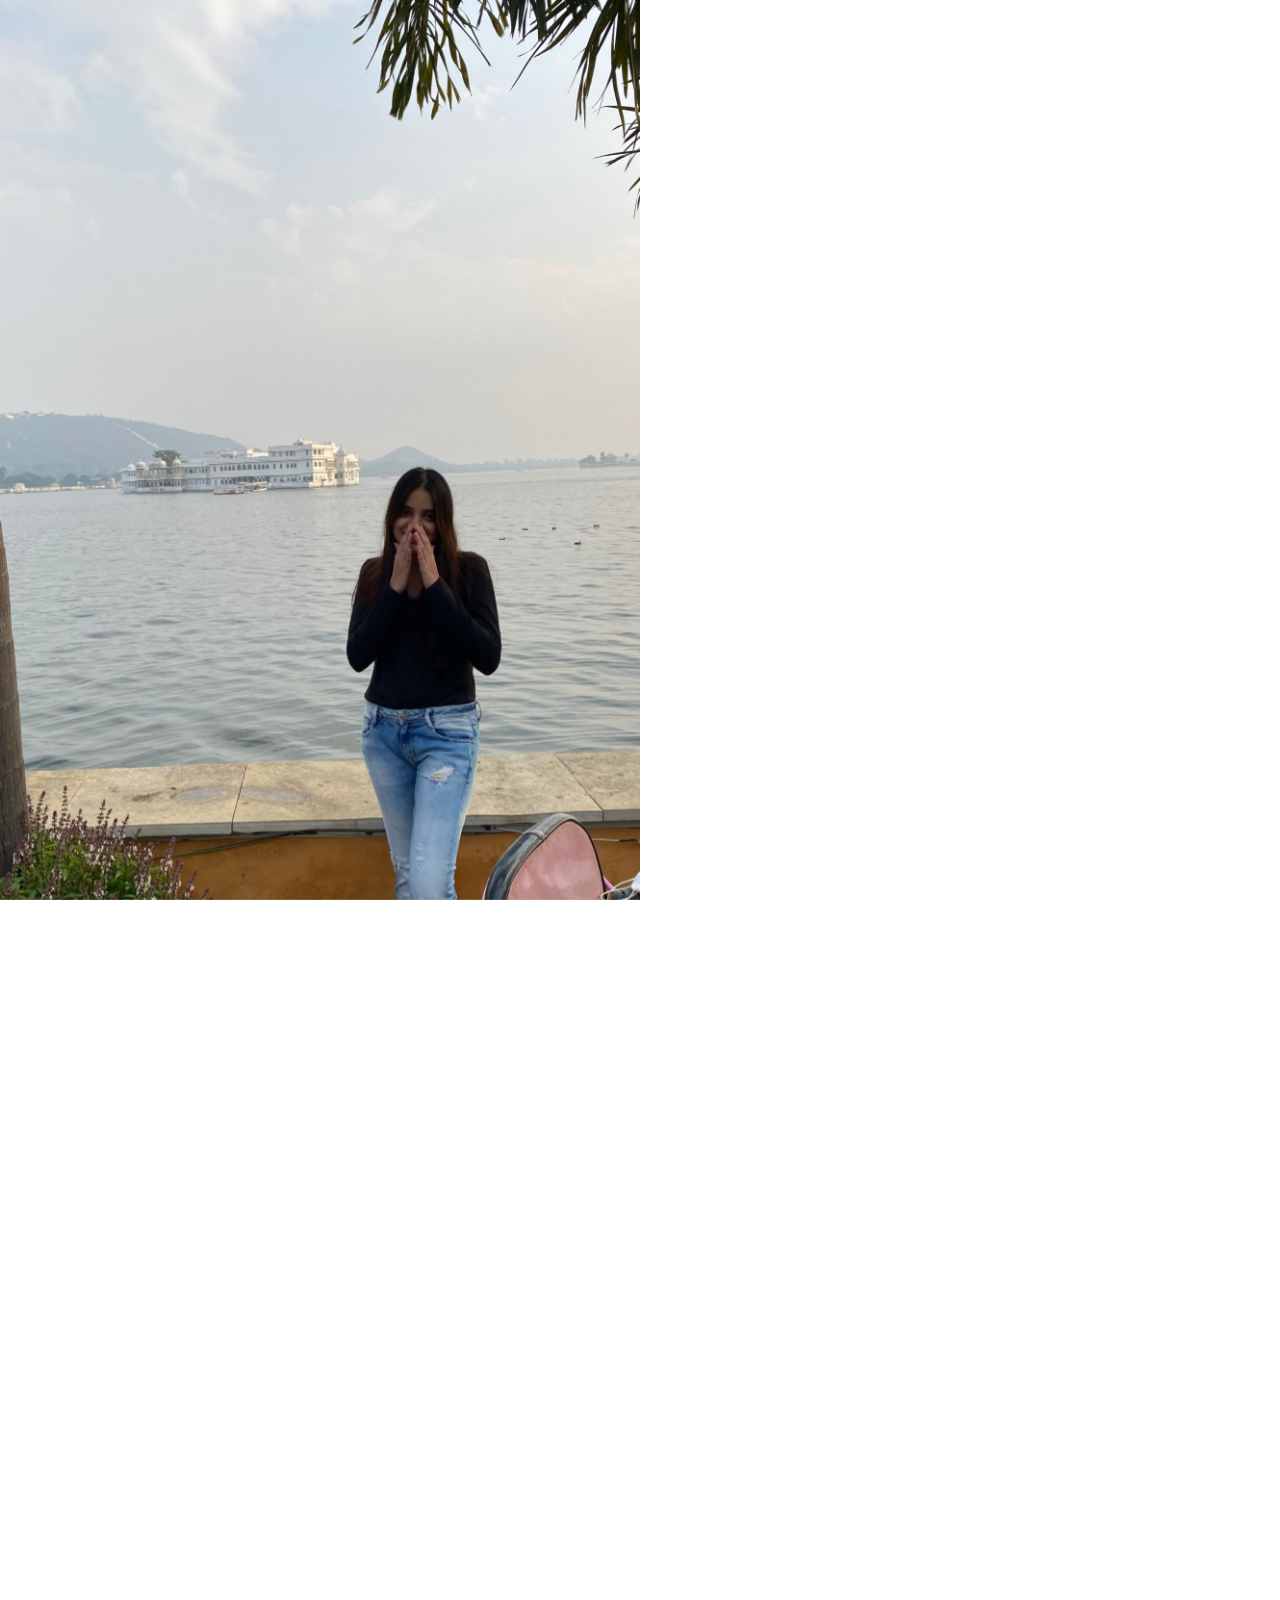
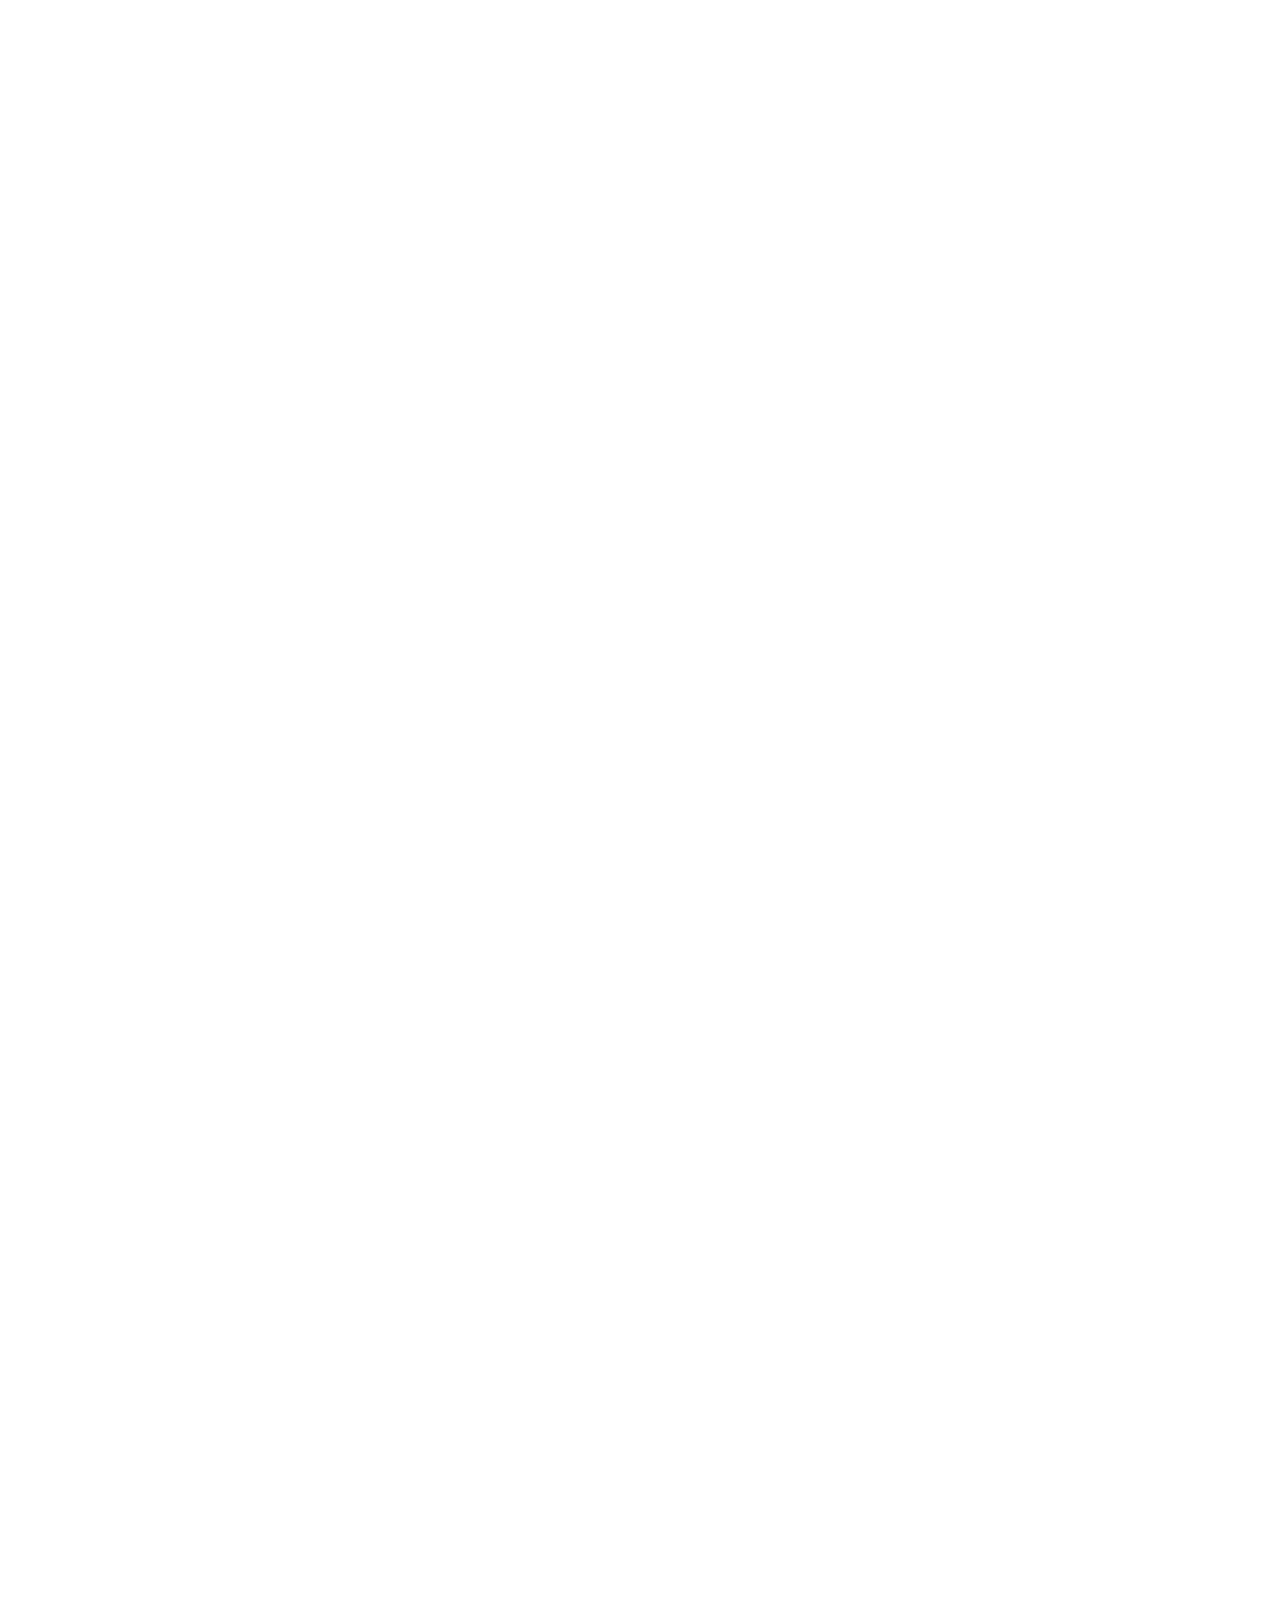
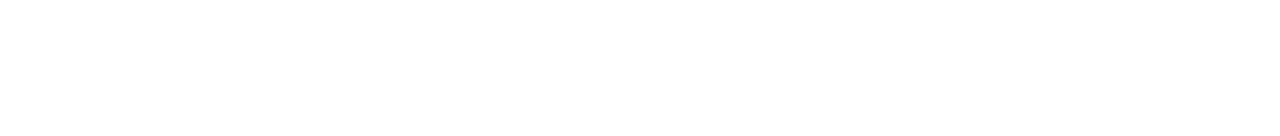
<file: n/index.html>
<!doctype html>

<html lang="en">


<head>


  <!-- META -->
  <meta charset="utf-8">
  <meta name="robots" content="noodp">
  <meta name="viewport" content="width=device-width, initial-scale=1, maximum-scale=1, user-scalable=no">

  <!-- PAGE TITLE -->
  <title>Pranjal Nahar</title>

  <!-- FAVICON -->
  <link rel="shortcut icon" href="./assets/img/favicon.png">

  <!-- FONTS -->
  <link href="https://fonts.googleapis.com/css?family=Abril+Fatface%7CArapey&amp;subset=latin-ext" rel="stylesheet">

  <!-- STYLESHEETS -->
  <link rel="stylesheet" type="text/css" href="./assets/css/plugins.css">
  <link rel="stylesheet" type="text/css" href="./assets/css/main.css">


</head>


<body>


  <!-- PRELOADER -->
  <div class="preloader">

    <div class="spinner"></div>

  </div>
  <!-- /PRELOADER -->


  <!-- IMAGE CONTAINER -->
  <div class="image-container">

    <div class="background-img"></div>

  </div>
  <!-- /IMAGE CONTAINER -->


  <!-- CONTENT AREA -->
  <div class="content-area">


    <!-- CONTENT AREA INNER -->
    <div class="content-area-inner">


      <!-- INTRO -->
      <section id="intro">


        <!-- CONTAINER MID -->
        <div class="container-mid">


          <!-- ANIMATION CONTAINER -->
          <div class="animation-container animation-fade-down" data-animation-delay="0">

            <h1>I’m Pranjal Nahar,</h1>

          </div>
          <!-- /ANIMATION CONTAINER -->


          <!-- ANIMATION CONTAINER -->
          <div class="animation-container animation-fade-left" data-animation-delay="300">

            <p class="subline">
              An undergrad student figuring out her calling whilst exploring fields like
              content writing, visual designing, art direction, and editorial roles.
              <br />
              <br />
              I'm extremely
              hard-working and passionate about anything I indulge in, academically and
              extra-curricular-wise.
              <br />
              <br />
              Meticulous, creative, spiritual, self-aware, and a night owl - a few adjectives to
              define me!
            </p>

          </div>
          <!-- /ANIMATION CONTAINER -->


          <!-- ANIMATION CONTAINER -->
          <div class="animation-container animation-fade-up" data-animation-delay="600">

            <a href="#about" class="smooth-scroll">Learn More<i class="fa fa-angle-down" aria-hidden="true"></i></a>

          </div>
          <!-- /ANIMATION CONTAINER -->


        </div>
        <!-- /CONTAINER MID -->


      </section>
      <!-- /INTRO -->


      <!-- ABOUT -->
      <section id="about">


        <h3 class="headline scroll-animated-from-right">Experience</h3>

        <div class="scroll-animated-from-right">
          <div class="experience-block">
            <div>
              <h5 class="position">
                Social Media Manager
              </h5>
              <h6 class="company">
                The Leather Laundry, Delhi
              </h6>
            </div>
            <h6 class="date">
              Aug 2021 - Mar 2022
            </h6>
          </div>
          <ul class="experience-list">
            <li>
              Increased organic follower count from <b>5,200
                to 10,300 in less than 2 months</b> by creating content like carousel posts, reels, informative
              posts, and story polls.
            </li>
            <li>Managed the online presence of the company on Instagram and Facebook
              alongside working on the analytics, algorithm and content growth.
            </li>
            <li>Collaborated with <b>15+ thought leaders and influencers</b> in the fashion and luxury
              domain to stir up content and promote what the brand stood for through their
              influential say.
            </li>
            <li>Wrote <b>SEO-friendly blogs</b> for the company's website pertaining to their services.</li>
            <li>Overall, learnt the art of social media intricately.</li>
          </ul>
        </div>

        <div class="scroll-animated-from-right">

        </div>


      </section>
      <!-- /ABOUT -->


      <!-- SERVICE -->
      <section id="service">


        <h3 class="headline scroll-animated-from-right">What I can do for you</h3>


        <!-- SERVICE LIST -->
        <ul class="services-list">
          <li class="scroll-animated-from-right"><i class="fa fa-eye"></i>Art
            Direction</li>
          <li class="scroll-animated-from-right"><i class="fa fa-book" aria-hidden="true"></i>Content Designing
          </li>
          <li class="scroll-animated-from-right"><i class="fa fa-pencil"></i>Content
            Writing</li>
          <li class="scroll-animated-from-right"><i class="fa fa-television" aria-hidden="true"></i>Research
          </li>
          <li class="scroll-animated-from-right"><i class="fa fa-magic" aria-hidden="true"></i>Styling</li>
          <li class="scroll-animated-from-right"><i class="fa fa-paint-brush" aria-hidden="true"></i>Illustration
          </li>
        </ul>
        <!-- /SERVICE LIST -->


      </section>
      <!-- /SERVICE -->


      <!-- WORK -->
      <section id="work">


        <h3 class="headline scroll-animated-from-right">My Work</h3>


        <!-- SHOWCASE -->
        <div class="showcase">


          <!-- ITEM -->
          <div class="item scroll-animated-from-right">


            <!-- LIGHTBOX LINK -->
            <a href="#" data-featherlight="#item-1-lightbox">


              <!-- INFO -->
              <div class="info">


                <!-- CONTAINER MID -->
                <div class="container-mid">

                  <h5>The Leather Laundry</h5>
                  <p>Writer</p>

                </div>
                <!-- /CONTAINER MID -->


              </div>
              <!-- /INFO -->


              <div class="background-image" style="background-image: url(./assets/img/work/item-1.jpg)">
              </div>


            </a>
            <!-- /LIGHTBOX LINK -->


            <!-- LIGHTBOX -->
            <div id="item-1-lightbox" class="work-lightbox">


              <img class="img-responsive" src="./assets/img/work/item-1.jpg" alt="image">

              <h3>The Leather Laundry</h3>
              <p class="subline">Writer</p>

              <ul class="services-list">
                <li>
                  <a href='https://theleatherlaundry.com/blog/luxury-shoe-cobbler-in-bangalore-the-leather-laundry/'>
                    Luxury Shoe Cobbler in Bangalore – The Leather Laundry!
                  </a>
                </li>
                <li>
                  <a
                    href="https://theleatherlaundry.com/blog/michael-kors-mk-bag-repair-in-bangalore-the-leather-laundry/">
                    Michael Kors (MK) Bag Repair in Bangalore – The Leather Laundry!
                  </a>
                </li>
                <li>
                  <a
                    href="https://theleatherlaundry.com/blog/shoe-laundry-near-you-yes-tll-is-serving-bangalore-now-with-a-door-pick-up-and-drop-service/">
                    Shoe Laundry Near You! – Yes, TLL is serving Bangalore now with a door pick-up and drop service!
                  </a>
                </li>
              </ul>


            </div>
            <!-- /LIGHTBOX -->


          </div>
          <!-- /ITEM -->


          <!-- ITEM -->
          <div class="item scroll-animated-from-right">


            <!-- LIGHTBOX LINK -->
            <a href="#" data-featherlight="#item-2-lightbox">


              <!-- INFO -->
              <div class="info">


                <!-- CONTAINER MID -->
                <div class="container-mid">

                  <h5>PAUSE</h5>
                  <p>Photography Magazine</p>

                </div>
                <!-- /CONTAINER MID -->


              </div>
              <!-- /INFO -->


              <div class="background-image" style="background-image: url(./assets/img/work/item-2.jpg)">
              </div>


            </a>
            <!-- /LIGHTBOX LINK -->


            <!-- LIGHTBOX -->
            <div id="item-2-lightbox" class="work-lightbox">


              <img class="img-responsive" src="./assets/img/work/item-2.jpg" alt="image">

              <h3>PAUSE</h3>
              <p class="subline">Photography Magazine</p>

              <a href="./assets/PAUSE - photography magazine_ editorial .pdf" target="_blank">Magazine</a>


            </div>
            <!-- /LIGHTBOX -->


          </div>
          <!-- /ITEM -->

        </div>
        <!-- /SHOWCASE -->


      </section>
      <!-- /WORK -->


      <!-- CONTACT -->
      <section id="contact">


        <h3 class="headline scroll-animated-from-right">Contact Me.</h3>


        <!-- CONTACT LIST -->
        <ul class="contact-list">
          <li class="scroll-animated-from-right"><i class="fa fa-envelope-o" aria-hidden="true"></i><a
              href="mailto:pakhinahar15@gmail.com">pakhinahar15@gmail.com</span>
          </li>
        </ul>
        <!-- FOOTER -->
        <section id="footer">

          <!-- SOCIAL ICONS -->
          <ul class="social-icons scroll-animated-from-right">
            <li><a href="https://www.linkedin.com/in/pranjal-nahar-3031a1181/" target="_blank"><i class="fa fa-linkedin"
                  aria-hidden="true"></i></a></li>
          </ul>
          <!-- /SOCIAL ICONS -->

        </section>
        <!-- /FOOTER -->
        <!-- /CONTACT LIST -->
      </section>
      <!-- /CONTACT -->



    </div>
    <!-- /CONTENT AREA INNER -->


  </div>
  <!-- /CONTENT AREA -->


  <!-- JAVASCRIPTS -->
  <script type="text/javascript" src="./assets/js/plugins.js"></script>
  <script type="text/javascript" src="./assets/js/main.js"></script>


</body>


</html>
</file>
<file: n/assets/css/main.css>
/******************************************************************


	------------------------
	-- TABLE OF CONTENTS --
	------------------------
	
	--  01. Basic
	--  02. Preloader
    --  03. Image Container
    --  04. Content Area
    --  05. Content Area --> Intro
    --  06. Content Area --> About
    --  07. Content Area --> Service
    --  08. Content Area --> Work
    --  09. Content Area --> Contact
    --  10. Content Area --> Footer
 
 
 ******************************************************************/




/** 1. Basic
*******************************************************************/

html
{
    font-size: 10px;
}

body
{
    font-family: 'Arapey', serif;
    font-weight: 300;
    font-style: normal;

    color: #000;
    background: #fff;

    -webkit-font-smoothing: antialiased;
}

h1,
h2,
h3,
h4,
h5,
h6
{
    font-family: 'Abril Fatface', cursive;
    font-weight: normal;

    letter-spacing: .05em;

    color: #ac69dc;
}

h1
{
    font-size: 4.4rem;
}

h2
{
    font-size: 3.9rem;
}

h3
{
    font-size: 3.4rem;
}

h4
{
    font-size: 2.9rem;
}

h5
{
    font-size: 2.4rem;
}

h6
{
    font-size: 1.9rem;
}

p
{
    font-size: 1.8rem;
}

a,
a:hover,
a:focus
{
    cursor: pointer;
    -webkit-transition: all 300ms ease;
         -o-transition: all 300ms ease;
            transition: all 300ms ease;
    text-decoration: none;
}

a:hover
{
    color: #111;
    
}

@media (max-width:600px)
{
    html
    {
        font-size: 8px;
    }
}

@media (max-width:500px)
{
    html
    {
        font-size: 7px;
    }
}



/** 2. Preloader
*******************************************************************/

.preloader
{
    position: fixed;
    z-index: 100000;
    bottom: 0;
    left: 0;

    overflow: hidden;

    width: 100%;
    height: 100%;

    background: #fff;
}

.preloader.hide-preloader
{
    height: 0;
    
    -webkit-transition: .7s ease .3s;
         -o-transition: .7s ease .3s;
            transition: .7s ease .3s;
}

.preloader .spinner
{
    position: absolute;
    top: 50%;
    left: 50%;

    display: block;

    width: 50px;
    height: 50px;
    margin-top: -25px;
    margin-left: -25px;

    -webkit-animation: spinner-pulse .6s infinite ease-in-out;
            animation: spinner-pulse .6s infinite ease-in-out;
    text-align: center;

    opacity: 1;
    border-radius: 100%;
    background-color: #111;
}

.preloader.hide-preloader .spinner
{
    opacity: 0;
    
    -webkit-transition: .3s ease;
         -o-transition: .3s ease;
            transition: .3s ease;
}

@-webkit-keyframes spinner-pulse
{
    0%
    {
        -webkit-transform: scale(0);
    }
    100%
    {
        -webkit-transform: scale(1.0);

        opacity: 0;
    }
}

@keyframes spinner-pulse
{
    0%
    {
        -webkit-transform: scale(0);
                transform: scale(0);
    }
    100%
    {
        -webkit-transform: scale(1.0);
                transform: scale(1.0);

        opacity: 0;
    }
}



/** 3. Image Container
*******************************************************************/

.image-container
{
    position: fixed;
    z-index: 10;
    top: 0;
    left: 0;

    width: 50%;
    height: 100%;
}

.image-container .background-img
{
    position: absolute;
    z-index: 1;
    top: 0;
    left: 0;

    width: 100%;
    height: 100%;

    -webkit-transition: opacity 1s ease;
         -o-transition: opacity 1s ease;
            transition: opacity 1s ease;

    background: url(../img/background.jpeg);
    background-repeat: no-repeat;
    background-size: cover;
}

@media (max-width:1200px)
{
    .image-container
    {
        position: relative;
        z-index: 10;
        top: 0;
        left: 0;

        width: 100%;
        height: 100vh;
    }
}



/** 4. Content Area
*******************************************************************/

.content-area
{
    position: relative;
    left: 0;

    width: 100%;
}

.content-area .content-area-inner
{
    position: relative;
    left: 50%;
    
    width: 50%;
    padding: 0 20px;
    overflow-x: hidden;
}

.content-area .content-area-inner section
{
    max-width: 520px;
    margin: 0 auto 18vh auto;
}

.content-area .content-area-inner section:last-child
{
    margin-bottom: 10vh;
}

.content-area .content-area-inner section h3.headline
{
    margin-bottom: 1.2em;
}

@media (max-width:1200px)
{
    .content-area .content-area-inner
    {
        left: 0;

        width: 100%;
        padding: 0 20px;
    }
}



/** 5. Content Area --> Intro
*******************************************************************/


#intro
{
    position: relative;

    height: 100vh;
    margin-bottom: 0;
}

#intro .container-mid
{
    position: absolute;
    top: 50%;

    width: 100%;

    -webkit-transform: translateY(-50%);
        -ms-transform: translateY(-50%);
            transform: translateY(-50%);
}

#intro .container-mid p.subline
{
    font-size: 2.2rem;
    line-height: 1.6em;

    margin-top: 2em;
    margin-bottom: 2.2em;
}

#intro .container-mid a
{
    font-size: 2.4rem;
    line-height: 2.92em;

    position: relative;

    display: inline-block;
    overflow: hidden;

    padding: 0 2.6em;

    -webkit-transition: .2s ease;
         -o-transition: .2s ease;
            transition: .2s ease;

    color: #fff;
    border-radius: 100px;
    background: none;
}

#intro .container-mid a:before
{
    position: absolute;
    z-index: -1;
    top: 0;
    left: 0;

    width: 100%;
    height: 100%;

    content: '';

    border-radius: 100px;
    background: #111;
}

#intro .container-mid a:after
{
    position: absolute;
    z-index: -1;
    top: 0;
    left: 0;

    width: 0;
    height: 100%;

    content: '';
    -webkit-transition: .2s ease;
         -o-transition: .2s ease;
            transition: .2s ease;

    background:#ac69dc;
}

#intro .container-mid a:hover:after
{
    width: 100%;
}

#intro .container-mid a i
{
    font-size: .85em;

    margin-left: .7em;
}

#intro .animation-container
{
    -webkit-transition: .5s ease;
         -o-transition: .5s ease;
            transition: .5s ease;
}

#intro .animation-container.animation-fade
{
    opacity: 0;
}

#intro .animation-container.animation-fade.run-animation
{
    opacity: 1;
}

#intro .animation-container.animation-fade-up
{
    -webkit-transform: translateY(10vh);
        -ms-transform: translateY(10vh);
            transform: translateY(10vh);

    opacity: 0;
}

#intro .animation-container.animation-fade-up.run-animation
{
    -webkit-transform: translateY(0);
        -ms-transform: translateY(0);
            transform: translateY(0);

    opacity: 1;
}

#intro .animation-container.animation-fade-down
{
    -webkit-transform: translateY(-10vh);
        -ms-transform: translateY(-10vh);
            transform: translateY(-10vh);

    opacity: 0;
}

#intro .animation-container.animation-fade-down.run-animation
{
    -webkit-transform: translateY(0);
        -ms-transform: translateY(0);
            transform: translateY(0);

    opacity: 1;
}

#intro .animation-container.animation-fade-left
{
    -webkit-transform: translateX(10vh);
        -ms-transform: translateX(10vh);
            transform: translateX(10vh);

    opacity: 0;
}

#intro .animation-container.animation-fade-left.run-animation
{
    -webkit-transform: translateX(0);
        -ms-transform: translateX(0);
            transform: translateX(0);

    opacity: 1;
}

#intro .animation-container.animation-fade-right
{
    -webkit-transform: translateX(-10vh);
        -ms-transform: translateX(-10vh);
            transform: translateX(-10vh);

    opacity: 0;
}

#intro .animation-container.animation-fade-right.run-animation
{
    -webkit-transform: translateX(0);
        -ms-transform: translateX(0);
            transform: translateX(0);

    opacity: 1;
}

@media (max-width:1200px)
{
    #intro
    {
        height: auto;
    }

    #intro .container-mid
    {
        position: relative;
        top: 0;

        margin: 15vh 0;

        -webkit-transform: translate(0);
            -ms-transform: translate(0);
                transform: translate(0);
    }
}


/** 7. Content Area --> Service
*******************************************************************/

.services-list {
    margin-bottom: 0;
    padding: 0;

    list-style: none;
}


#service .services-list
{
    margin-bottom: 0;
    padding: 0;

    list-style: none;
}

#service .services-list li
{
    font-size: 2.4rem;
    line-height: 3.4em;
}

#service .services-list li i
{
    font-size: 2rem;
    line-height: 3em;

    width: 3em;
    height: 3em;
    margin-right: 1.5em;

    text-align: center;

    color: #fff;
    border-radius: 100px;
    background: #111;
}



/** 8. Content Area --> Work
*******************************************************************/

#work .showcase .item
{
    position: relative;

    overflow: hidden;

    width: 100%;
    height: 24rem;
    margin: 0;
    margin-bottom: 6vh;

    cursor: pointer;

    border-radius: 3rem;
    background: #111;
}

#work .showcase .item:last-child
{
    margin-bottom: 0;
}

#work .showcase .item .info
{
    position: absolute;
    z-index: 100;
    top: 0;
    left: 0;

    width: 0;
    height: 100%;

    -webkit-transition: .25s ease;
         -o-transition: .25s ease;
            transition: .25s ease;

    color: #fff;
    background:#ac69dc;
}

#work .showcase .item:hover .info
{
    width: 100%;
}

#work .showcase .item .info .container-mid
{
    position: absolute;
    top: 50%;
    left: 0;

    width: 100%;
    padding: 0 6rem;

    -webkit-transform: translateY(-50%);
        -ms-transform: translateY(-50%);
            transform: translateY(-50%);
}

#work .showcase .item .info .container-mid h5
{
    -webkit-transform: translateX(4vh);
        -ms-transform: translateX(4vh);
            transform: translateX(4vh);

    opacity: 0;
    color: #fff;
}

#work .showcase .item:hover .info .container-mid h5
{
    -webkit-transition: .2s ease .2s;
         -o-transition: .2s ease .2s;
            transition: .2s ease .2s;
    -webkit-transform: translateX(0);
        -ms-transform: translateX(0);
            transform: translateX(0);

    opacity: 1;
}

#work .showcase .item .info .container-mid p
{
    position: relative;

    padding-left: 2.7rem;

    -webkit-transform: translateX(4vh);
        -ms-transform: translateX(4vh);
            transform: translateX(4vh);
    letter-spacing: .025em;

    opacity: 0;
}

#work .showcase .item:hover .info .container-mid p
{
    -webkit-transition: .2s ease .3s;
         -o-transition: .2s ease .3s;
            transition: .2s ease .3s;
    -webkit-transform: translateX(0);
        -ms-transform: translateX(0);
            transform: translateX(0);

    opacity: 1;
}

#work .showcase .item .info .container-mid p:before
{
    position: absolute;
    top: 50%;
    left: 0;

    width: 1.1em;
    height: 1px;

    content: '';
    -webkit-transform: translateY(-50%);
        -ms-transform: translateY(-50%);
            transform: translateY(-50%);

    background: #fff;
}

#work .showcase .item .background-image
{
    position: absolute;
    top: 0;
    left: 0;

    width: 100%;
    height: 100%;

    background-repeat: no-repeat;
    background-position: center;
    background-size: cover;
}

.featherlight .featherlight-content
{
    max-height: 95%;
    padding: 0;

    border-bottom: 0;
}

.featherlight .featherlight-content  .featherlight-close-icon
{
    font-size: 2.4rem;
    line-height: 1em;

    top: .5em;
    right: .5em;

    width: 1em;

    outline: none !important;
}

.featherlight .featherlight-content .work-lightbox
{
    max-width: 1000px;
    padding: 6vh;

    text-align: center;
}

.featherlight .featherlight-content .work-lightbox img
{
    margin: 0 auto 4vh auto;
}

.featherlight .featherlight-content .work-lightbox p.subline
{
    margin-bottom: 1em;

    letter-spacing: .025em;
}

.featherlight .featherlight-content .work-lightbox p
{
    max-width: 520px;
    margin: 0 auto;
}



/** 9. Content Area --> Contact
*******************************************************************/

#contact .contact-list
{
    margin-bottom: 3.4em;
    padding: 0;

    list-style: none;
}

#contact .contact-list li
{
    font-size: 2.4rem;
    line-height: 2.4em;
}

#contact .contact-list li i
{
    line-height: 1.2em;

    width: 1.2em;
    height: 1.2em;
    margin-right: 1em;

    text-align: center;

    border-radius: 100px;
}

#contact #contact-form
{
    position: relative;
}

#contact #contact-form .fhp-input
{
    display: none;

    pointer-events: none;

    opacity: 0;
}

#contact #contact-form input,
#contact #contact-form textarea,
#contact #contact-form button
{
    font-size: 2rem;

    margin-bottom: 3.4vh;

    -webkit-transition: .4s ease;
         -o-transition: .4s ease;
            transition: .4s ease;

    color: #fff;
    border: none !important;
    border-radius: 34px;
    outline: none !important;
    background: #111;
    -webkit-box-shadow: none !important;
            box-shadow: none !important;
}

#contact #contact-form.success input,
#contact #contact-form.success textarea,
#contact #contact-form.success button
{
    line-height: 0;

    height: 0;
    margin: 0;
    padding: 0;

    opacity: 0;
}

#contact #contact-form input::-webkit-input-placeholder,
#contact #contact-form textarea::-webkit-input-placeholder
{
    color: #fff;
}

#contact #contact-form input:-ms-input-placeholder,
#contact #contact-form textarea:-ms-input-placeholder
{
    color: #fff;
}

#contact #contact-form input::placeholder,
#contact #contact-form textarea::placeholder
{
    color: #fff;
}

#contact #contact-form input.error,
#contact #contact-form textarea.error
{
    background: red;
}

#contact #contact-form input
{
    line-height: 3.2em;

    height: 3.2em;
    padding-right: 1.6em;
    padding-left: 1.6em;
}

#contact #contact-form textarea
{
    line-height: 1.7em;

    height: 8em;
    padding-top: .7em;
    padding-right: 1.6em;
    padding-left: 1.6em;
}

#contact #contact-form button
{
    line-height: 3.2em;

    position: relative;

    display: inline-block;
    overflow: hidden;

    width: auto;
    height: 3.2em;
    margin-bottom: 0;
    padding: 0 3.6em;

    background: none !important;
}

#contact #contact-form button:before
{
    position: absolute;
    z-index: -1;
    top: 0;
    left: 0;

    width: 100%;
    height: 100%;

    content: '';

    border-radius: 100px;
    background: #111;
}

#contact #contact-form button:after
{
    position: absolute;
    z-index: -1;
    top: 0;
    left: 0;

    width: 0;
    height: 100%;

    content: '';
    -webkit-transition: .2s ease;
         -o-transition: .2s ease;
            transition: .2s ease;

    background: #008aff;
}

#contact #contact-form button:hover:after
{
    width: 100%;
}

#contact #contact-form .success-message
{
    font-size: 2rem;
    line-height: 0;

    position: relative;
    bottom: 0;
    left: 0;

    height: 0;
    margin-top: -1.6em;
    padding: 0 2em;

    -webkit-transition: .2s ease;
         -o-transition: .2s ease;
            transition: .2s ease;
    pointer-events: none;

    opacity: 0;
    color: #fff;
    border-radius: 3em;
    background: limegreen;
}

#contact #contact-form.success .success-message
{
    line-height: 6em;

    height: 6em;

    pointer-events: all;

    opacity: 1;
}



/** 10. Content Area --> Footer
*******************************************************************/
#footer .social-icons
{
    padding: 0;

    list-style: none;
}

#footer .social-icons li
{
    font-size: 2rem;
    line-height: 3em;

    position: relative;

    display: inline-block;
    overflow: hidden;

    width: 3em;
    height: 3em;
    margin: 0;
    margin-right: 1em;

    text-align: center;

    color: #fff;
    border-radius: 100%;
    background: none;
}

#footer .social-icons li:before
{
    position: absolute;
    z-index: -1;
    top: 0;
    left: 0;

    width: 100%;
    height: 100%;

    content: '';

    border-radius: 100px;
    background: #111;
}

#footer .social-icons li:after
{
    position: absolute;
    z-index: -1;
    top: 0;
    left: 0;

    width: 0;
    height: 100%;

    content: '';
    -webkit-transition: .2s ease;
         -o-transition: .2s ease;
            transition: .2s ease;

    background: #008aff;
}

#footer .social-icons li:hover:after
{
    width: 100%;
}

#footer .social-icons li a
{
    font-size: inherit;

    display: block;

    color: #fff;
    border: none;
}

#footer p
{
    margin-top: 1.6em;
}

#footer p a
{
    color: #000;
    border-bottom: 1px solid #111;
}

#about .position {
    color: black;
}

#about .experience-block {
    display: flex;
    justify-content: space-between;
}

#about .experience-list {
    padding: 0;
    font-size: 1.6rem;
    list-style: circle;
}

#about .experience-list > li {
    margin-top: 1rem;
}

#about .date {
    color: #aaaaaa;
}

#about .company {
    color: #aaaaaa;
}
</file>
